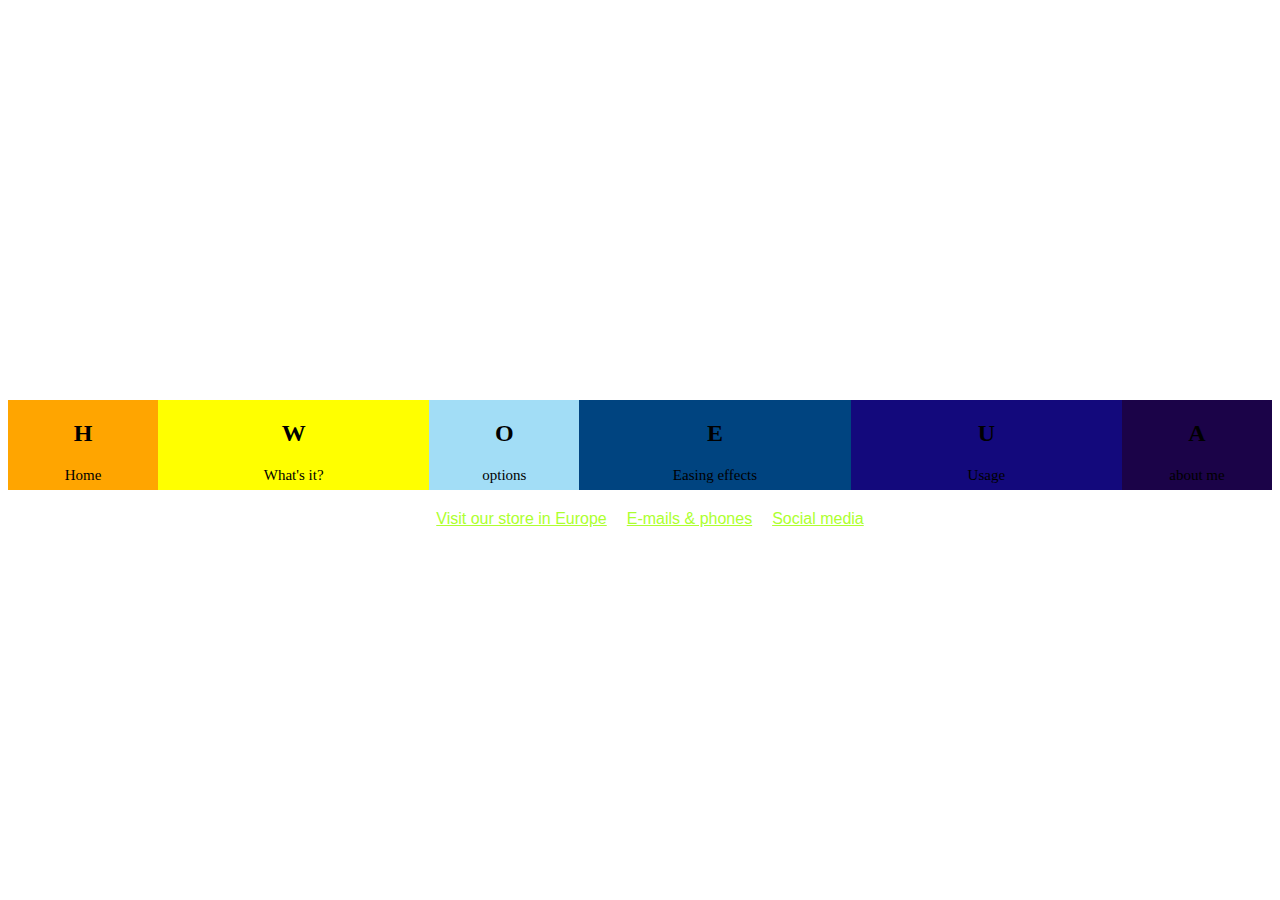
<file: act20b/index.html>
<!DOCTYPE html>
<html lang="en">
<head>
    <meta charset="UTF-8">
    <meta name="viewport" content="width=device-width, initial-scale=1.0">
    <title>Document</title>
    <link rel="stylesheet" href="style.css">
</head>
<body>



<div class="contenedor">

<div class="naranja c">
<div class="L"> <h2>H</h2></div>
<div class="P">Home</div>
  
</div>

<div class="amarillo c">

<div class="L"> <h2>W</h2></div>
<div class="P"> <p>What's it?</p></div>


</div>

<div class="azul c">

  <div class="L"> <h2>O</h2> </div>
  <div class="P">options</div>
  

</div>

<div class="azul2 c">
<div class="L"> <h2>E</h2></div>
<div class="P">Easing effects</div>


</div>
<div class=" azul3 c">
  <div class="L"> <h2>U</h2></div>
  <div class="P"> Usage</div>
 
</div>

<div class="azul4 c">
  <div class="L"> <h2>A</h2></div>
  <div class="P"> about me </div>

</div>



</div>


<div class="C2">
  <a href="https://portal.edu.gva.es/iesmisteridelx/">Visit our store in Europe</a> 
  <a href="https://portal.edu.gva.es/iesmisteridelx/">E-mails & phones</a>
  <a href="https://portal.edu.gva.es/iesmisteridelx/">Social media</a>

</div>
    
</body>
</html>
</file>
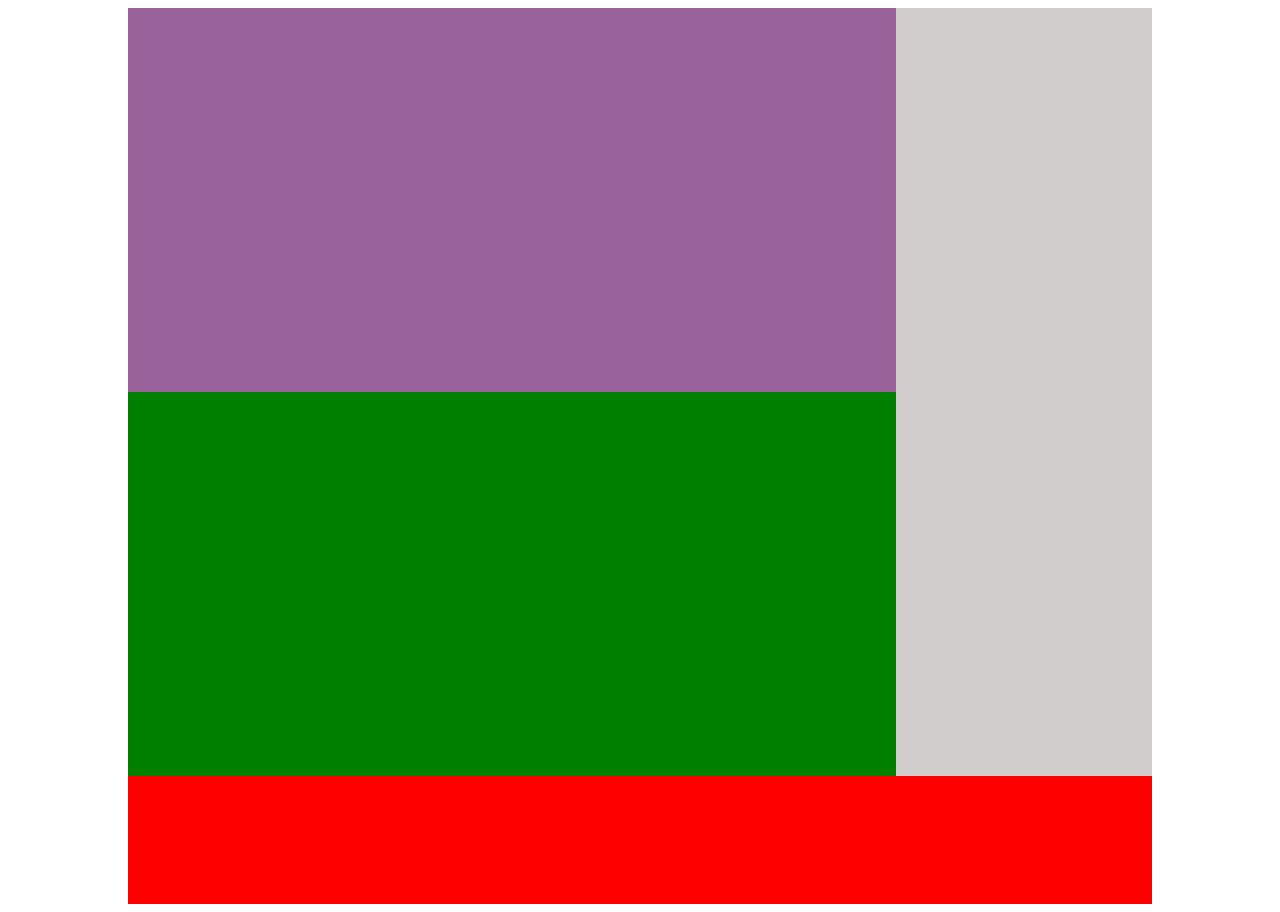
<file: act21/index.html>
<!DOCTYPE html>
<html lang="en">
<head>
    <meta charset="UTF-8">
    <meta name="viewport" content="width=device-width, initial-scale=1.0">
    <title>Document</title>
    <link rel="stylesheet" href="style.css">
</head>
<body>


    <div class="a">
<div class="cuadro1"></div>
<div class="cuadro2"></div>
<footer></footer>
    </div>


    
</body>
</html>
</file>
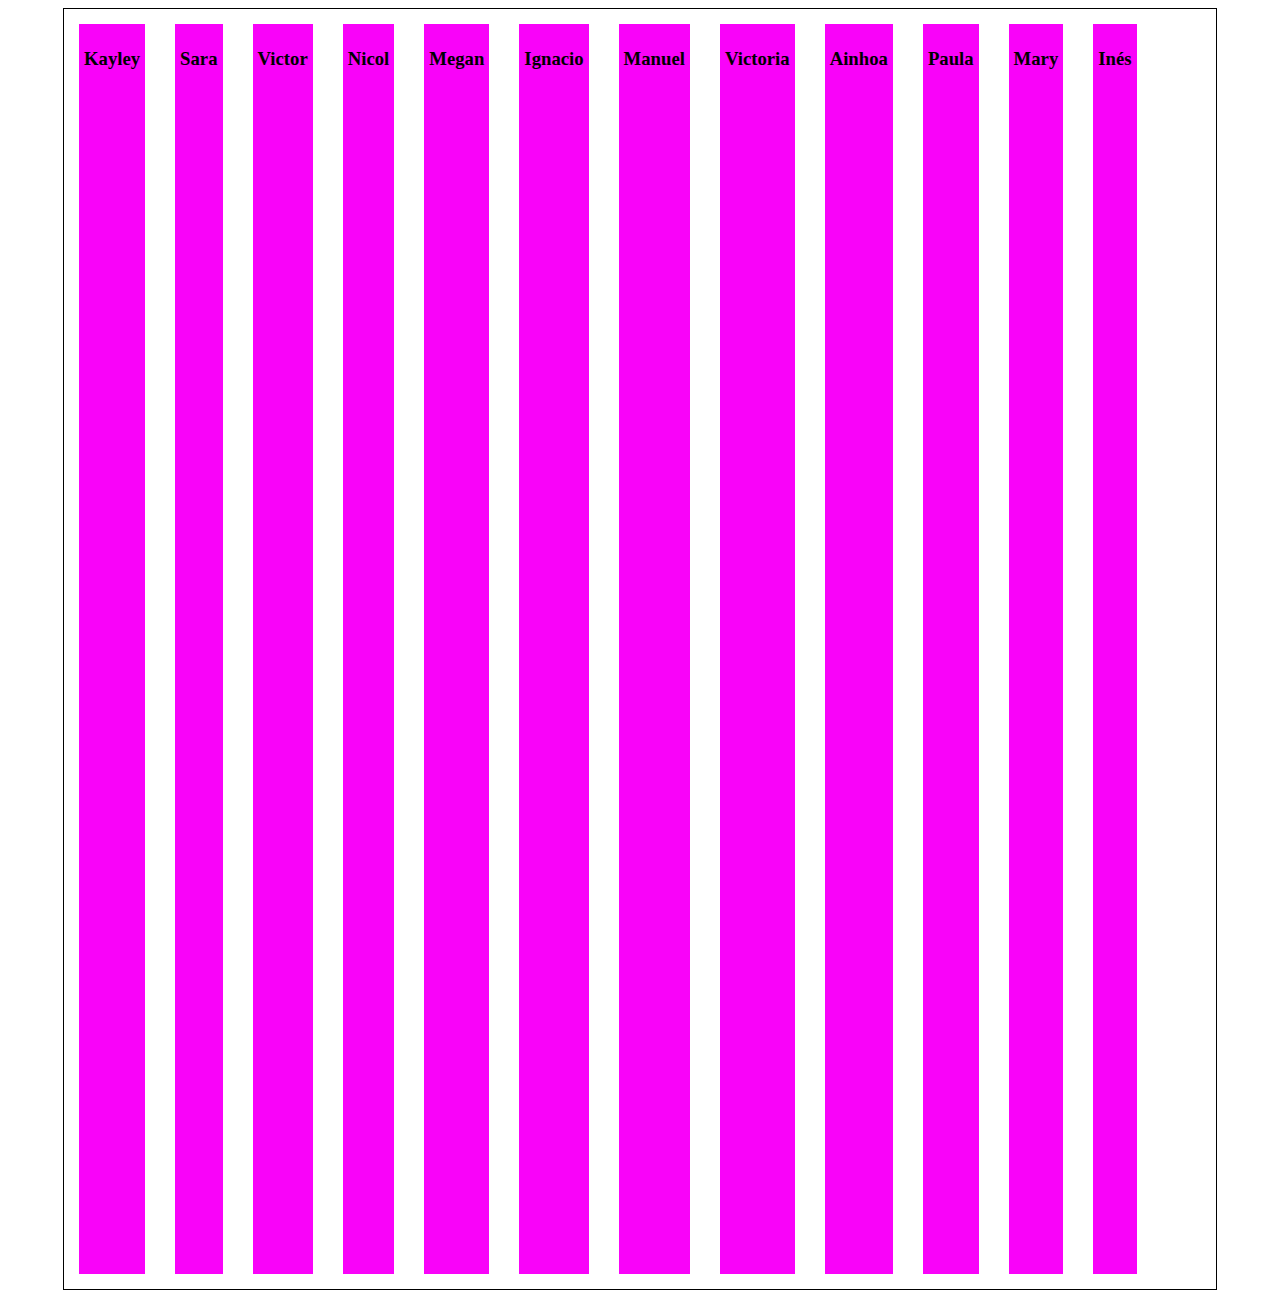
<file: act22/index.html>
<!DOCTYPE html>
<html lang="en">
<head>
    <meta charset="UTF-8">
    <meta name="viewport" content="width=, initial-scale=1.0">
    <title>Document</title>
    <link rel="stylesheet" href="style.css">
</head>
<body>
    

    <div class="box">
<div class="nombres"><h3>Kayley</h3></div>
<div class="nombres"><h3>Sara</h3></div>
<div class="nombres"><h3>Victor</h3></div>
<div class="nombres"><h3>Nicol</h3></div>
<div class="nombres"><h3>Megan</h3></div>
<div class="nombres"><h3>Ignacio</h3></div>
<div class="nombres"><h3>Manuel</h3></div>
<div class="nombres"><h3>Victoria</h3></div>
<div class="nombres"><h3>Ainhoa</h3></div>
<div class="nombres"><h3>Paula</h3></div>
<div class="nombres"><h3>Mary</h3></div>
<div class="nombres"><h3>Inés</h3></div>
</div>







</body>
</html>
</file>
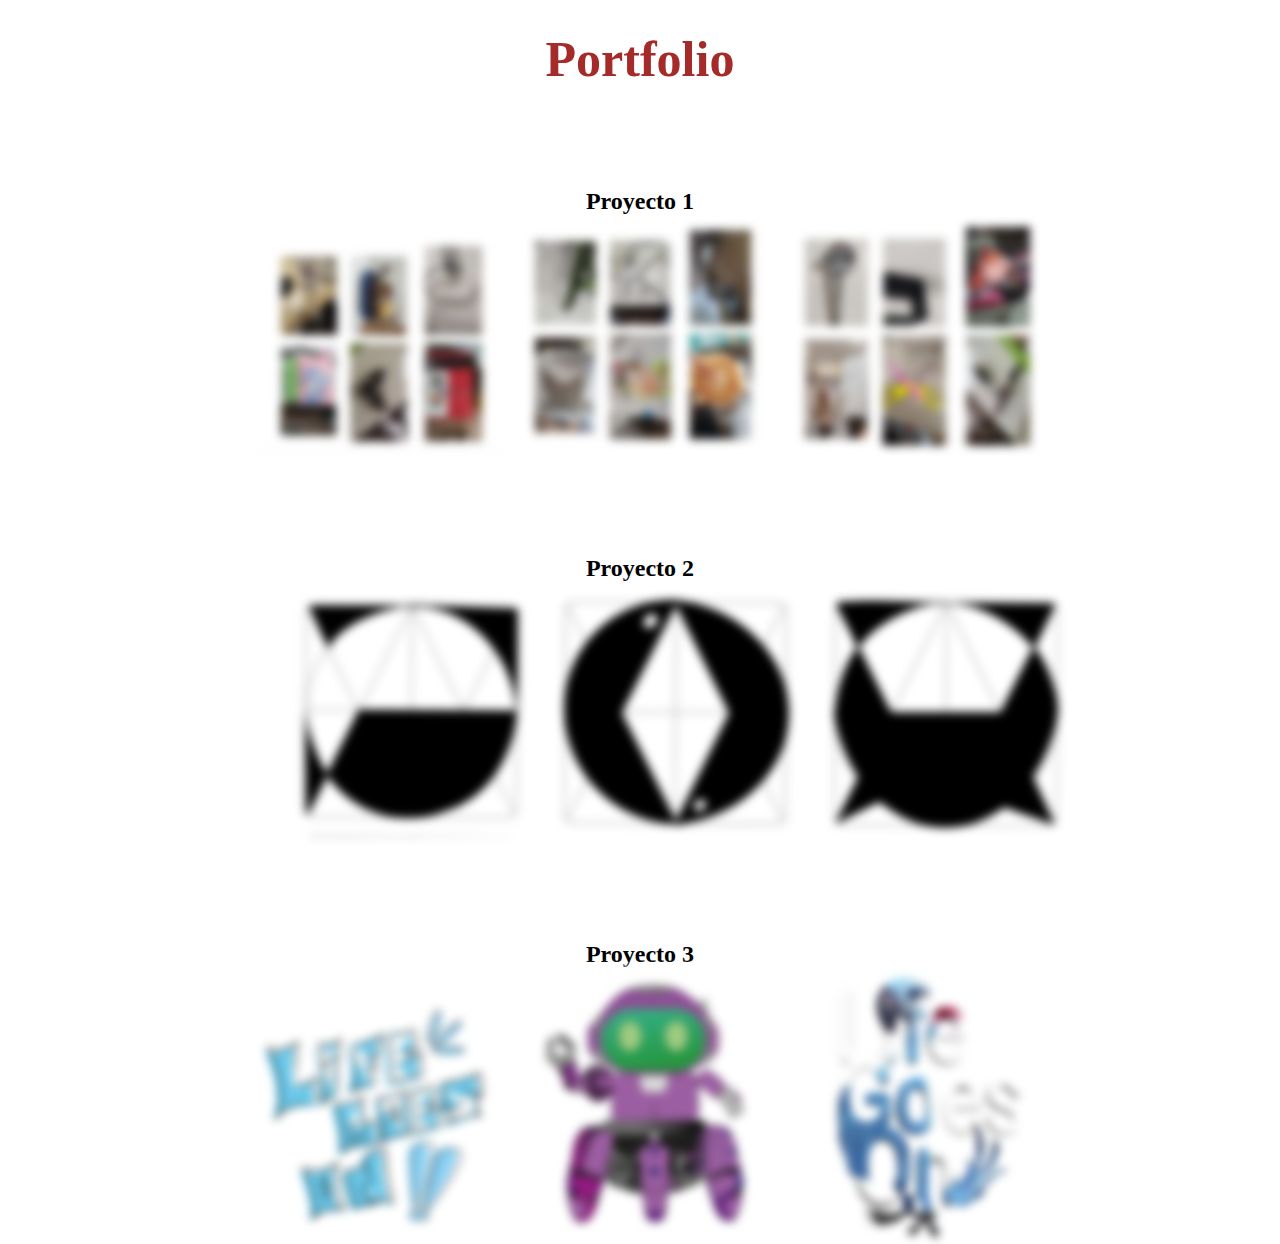
<file: act23/index.html>
<!DOCTYPE html>
<html lang="en">
<head>
    <meta charset="UTF-8">
    <meta name="viewport" content="width=device-width, initial-scale=1.0">
    <title>Document</title>
    <link rel="stylesheet" href="style.css">
</head>
<body>
   <section class="cotenedor">
<h1>Portfolio</h1>
<h3>Proyecto 1 </h3>

<section class="img1">

<img src="img1/Captura de pantalla 1.png" alt="img2" width="250px">
<img src="img1/Captura de pantalla 3.png" alt="img1" width="250px">
<img src="img1/Captura de pantalla 5.png" alt="img1" width="250px">
</section>


<h3>Proyecto 2</h3>

<section class="img2">

<img src="img2/Captura de pantalla 3.png" alt="img2" width="250px">
<img src="img2/Captura de pantalla .png" alt="img1" width="250px">
<img src="img2/Captura de pantalla 2.png" alt="img1" width="250px">
</section>

<h3>Proyecto 3</h3>

<section class="img3">
<img src="img3/Captura de pantalla.png" alt="img2" width="250px">
<img src="img3/Captura de pantalla 2.png" alt="img1" width="250px">
<img src="img3/Captura de pantalla 3.png" alt="img1" width="250px">


</section>


</section> 
</body>
</html>
</file>
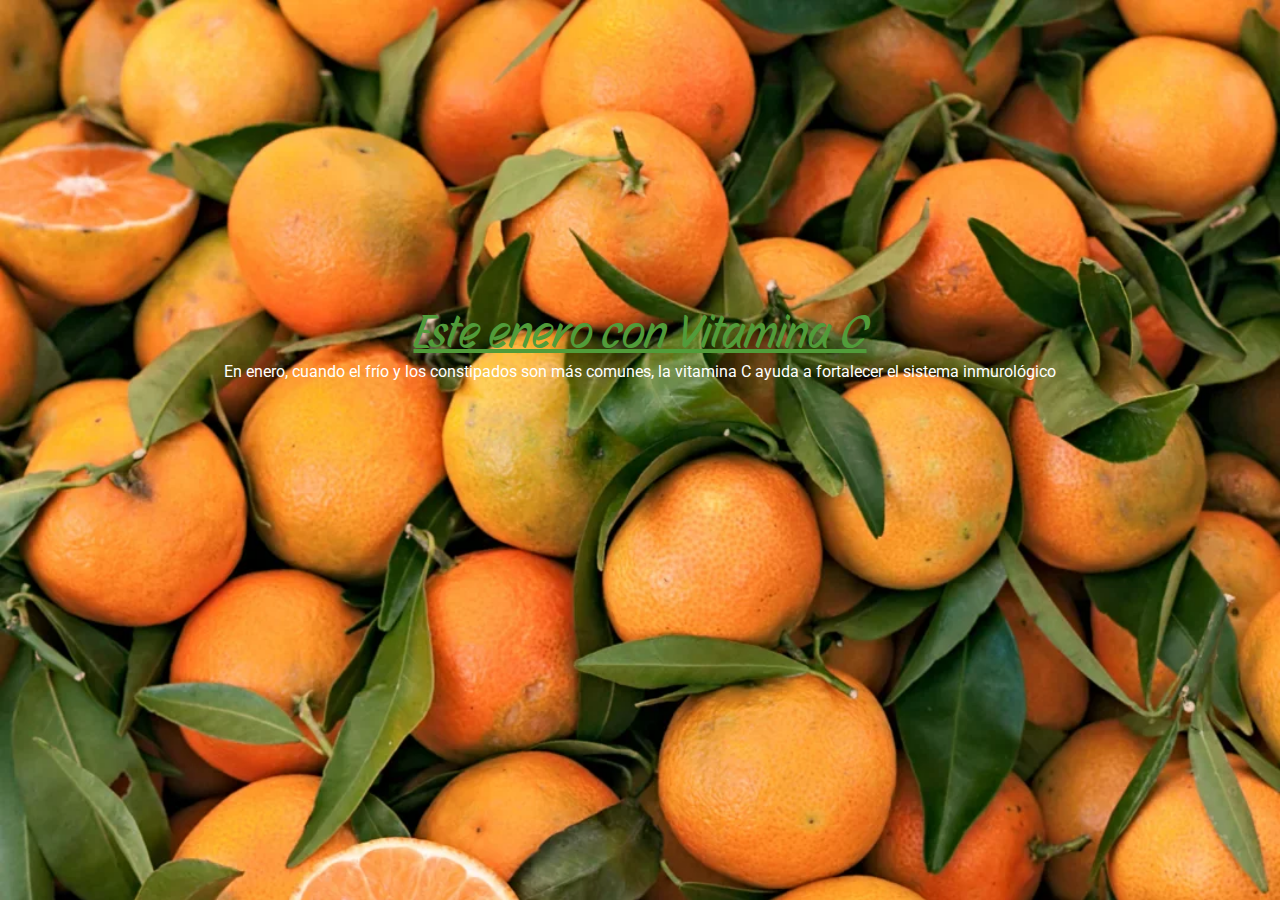
<file: act25/index.html>
<!DOCTYPE html>
<html lang="en">
<head>
    <meta charset="UTF-8">
    <meta name="viewport" content="width=device-width, initial-scale=1.0">
    <title>Document</title>
    <link rel="stylesheet" href="style.css">
    <link rel="preconnect" href="https://fonts.googleapis.com">
<link rel="preconnect" href="https://fonts.gstatic.com" crossorigin>
<link href="https://fonts.googleapis.com/css2?family=Roboto:ital,wght@0,100..900;1,100..900&family=Story+Script&display=swap" rel="stylesheet">

</head>
<body>

    <header>

        
<a href="citricos.html">Este enero con Vitamina C</a> 
<p>En enero, cuando el frío y los constipados son más comunes, la vitamina C ayuda a fortalecer el sistema inmurológico </p>


</header>





</body>
</html>
</file>
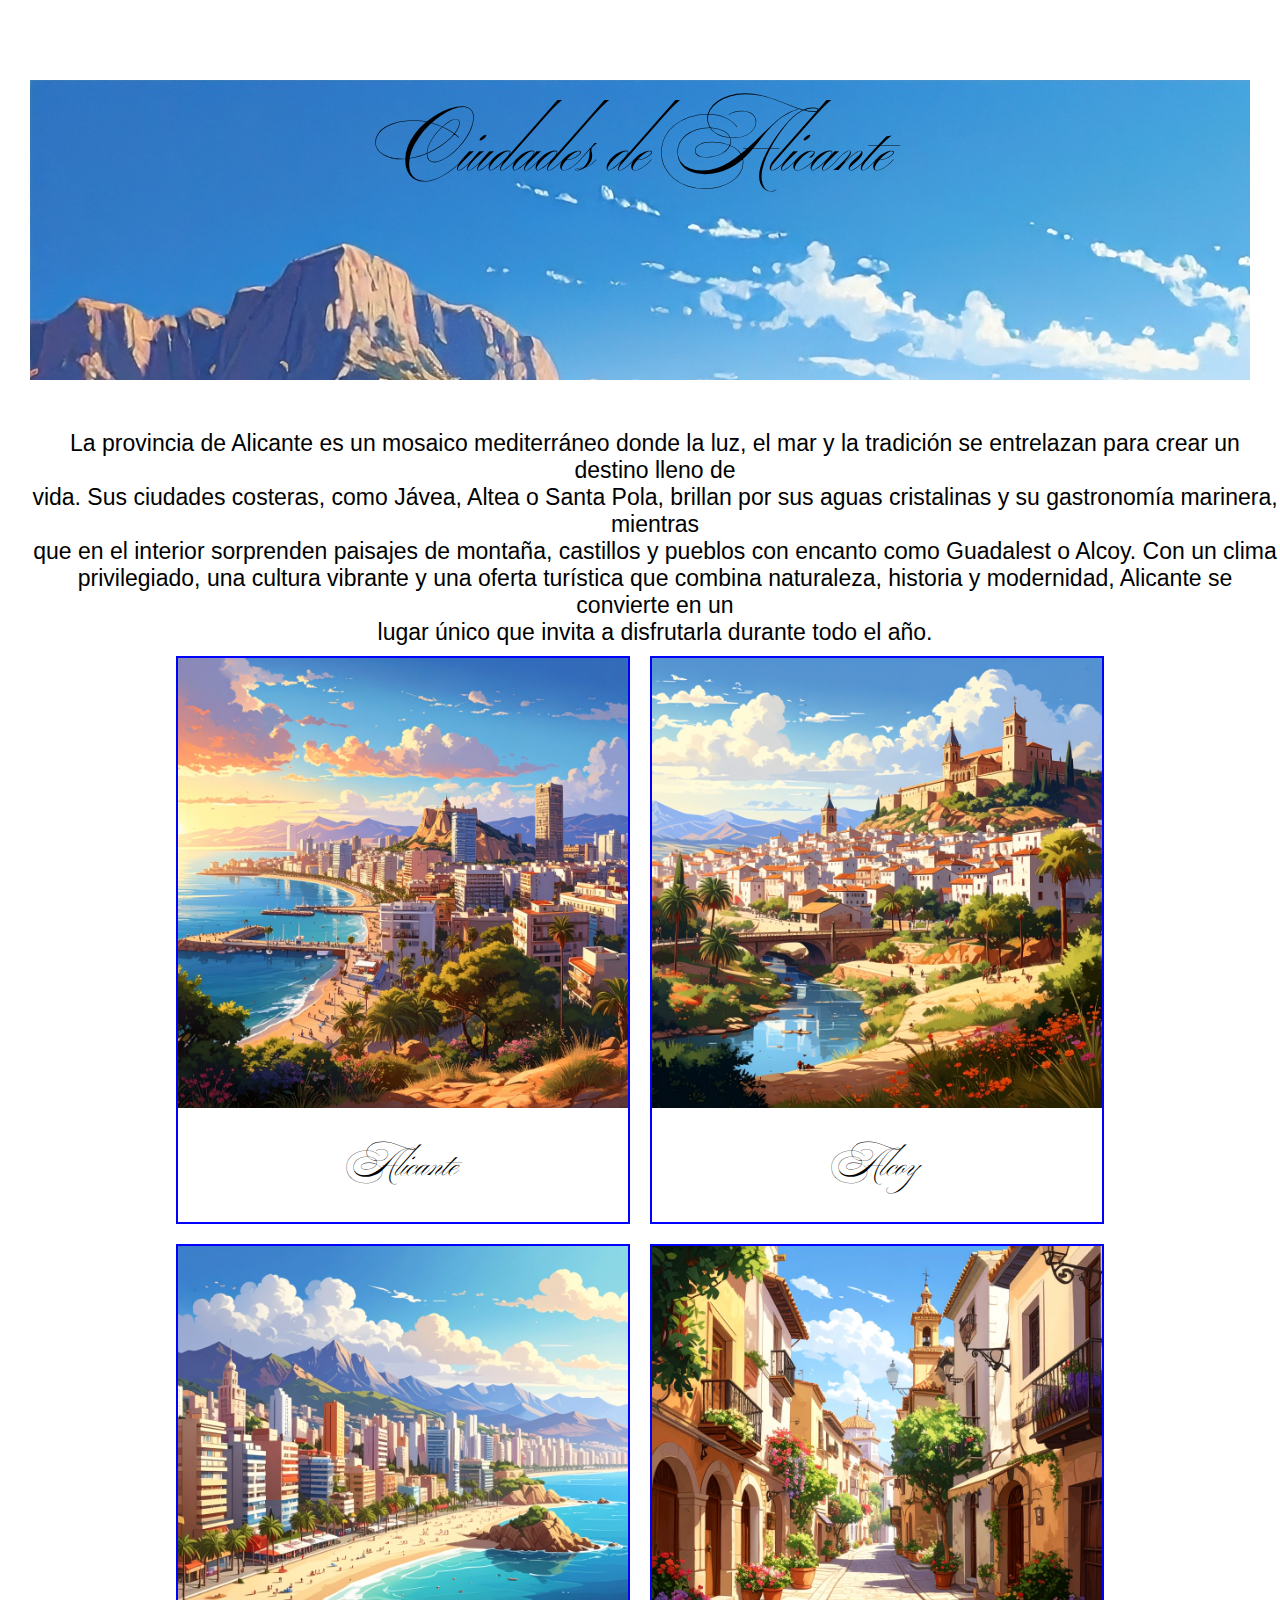
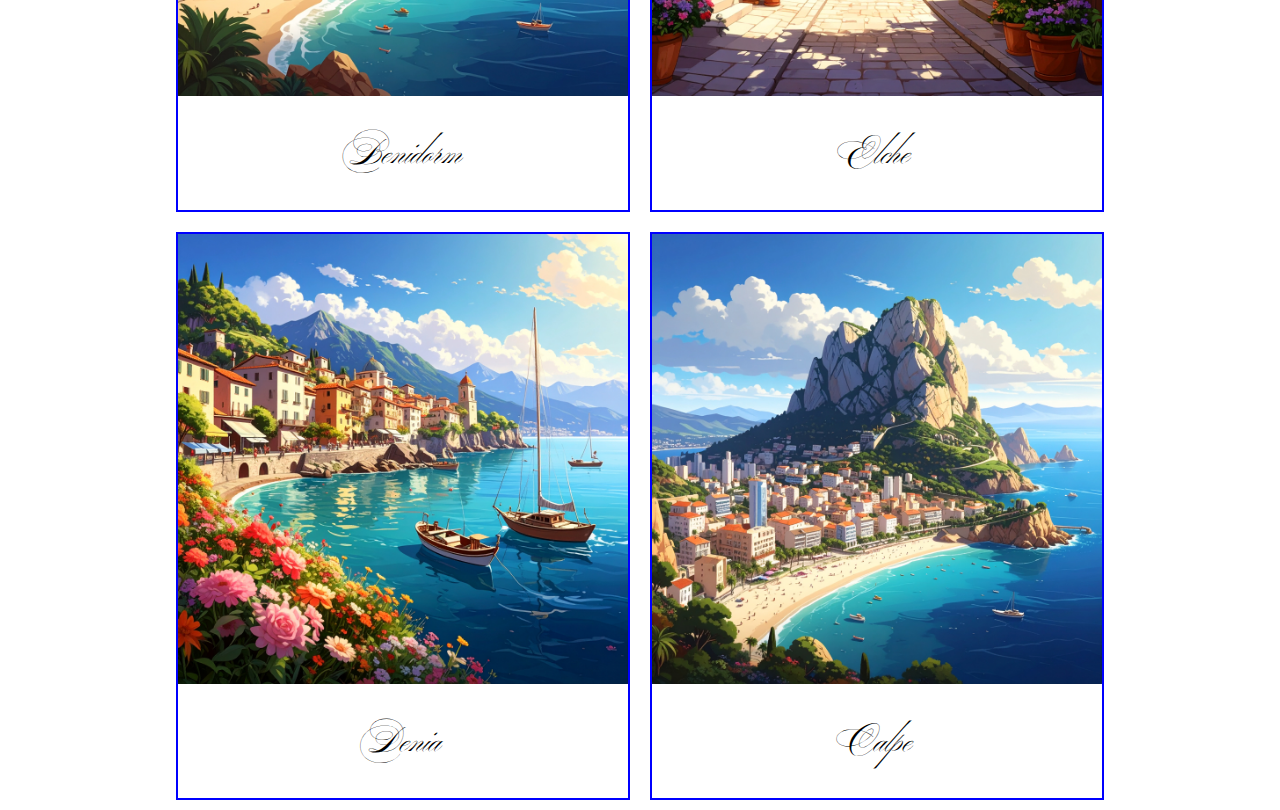
<file: act26/index.html>
<!DOCTYPE html>
<html lang="en">
<head>
    <meta charset="UTF-8">
    <meta name="viewport" content="width=device-width, initial-scale=1.0">
    <title>Document</title>
    <link rel="stylesheet" href="style.css">
    <link rel="preconnect" href="https://fonts.googleapis.com">
<link rel="preconnect" href="https://fonts.gstatic.com" crossorigin>
<link href="https://fonts.googleapis.com/css2?family=Ballet:opsz@16..72&display=swap" rel="stylesheet">

</head>
<body>

    <header> <h4>Ciudades de Alicante</h4></header>


<p class="texto">La provincia de Alicante es un mosaico mediterráneo donde la luz, el mar y la tradición se entrelazan para crear un destino lleno de <br> vida. 
 Sus ciudades costeras, como Jávea, Altea o Santa Pola, brillan por sus aguas cristalinas y su gastronomía marinera, mientras <br> que en el interior 
sorprenden paisajes de montaña, castillos y pueblos con encanto como Guadalest o Alcoy. Con un clima <br> privilegiado, una cultura vibrante y una oferta
 turística que combina naturaleza, historia y modernidad, Alicante se convierte en un <br>lugar único que invita a disfrutarla durante todo el año.</p>


<section class="cuadro">

    <div class="Alicante">
        <a href="ciudad.html"><img src="img/Alicante.jpg" alt="Alicante" width="450"></a>
        <p>Alicante</p>
    </div>


    <div class="Alcoy">
        <a href="ciudad.html"><img src="img/Alcoy.jpg" alt="Alcoy" width="450px"></a>
        <p>Alcoy</p>
    </div>


    <div class="Benidorm">
        <a href="ciudad.html"><img src="img/Benidorm.jpg" alt="Benidorm" width="450px"></a>
        <p>Benidorm</p>

    </div>

    <div class="Elche">
       <a href="ciudad.html"> <img src="img/Elche.jpg" alt="Elche" width="450px"></a>
        <p>Elche</p>

    </div>

    <div class="Denia">
       <a href="ciudad.html"><img src="img/Denia.jpg" alt="Denia" width="450px"></a> 
        <p>Denia</p>
    </div>

    <div class="Calpe">
       <a href="c"> <img src="img/Calpe.jpg" alt="Calpe" width="450px"></a>
        <p>Calpe</p>
    </div>


 </section>












    
</body>
</html>
</file>
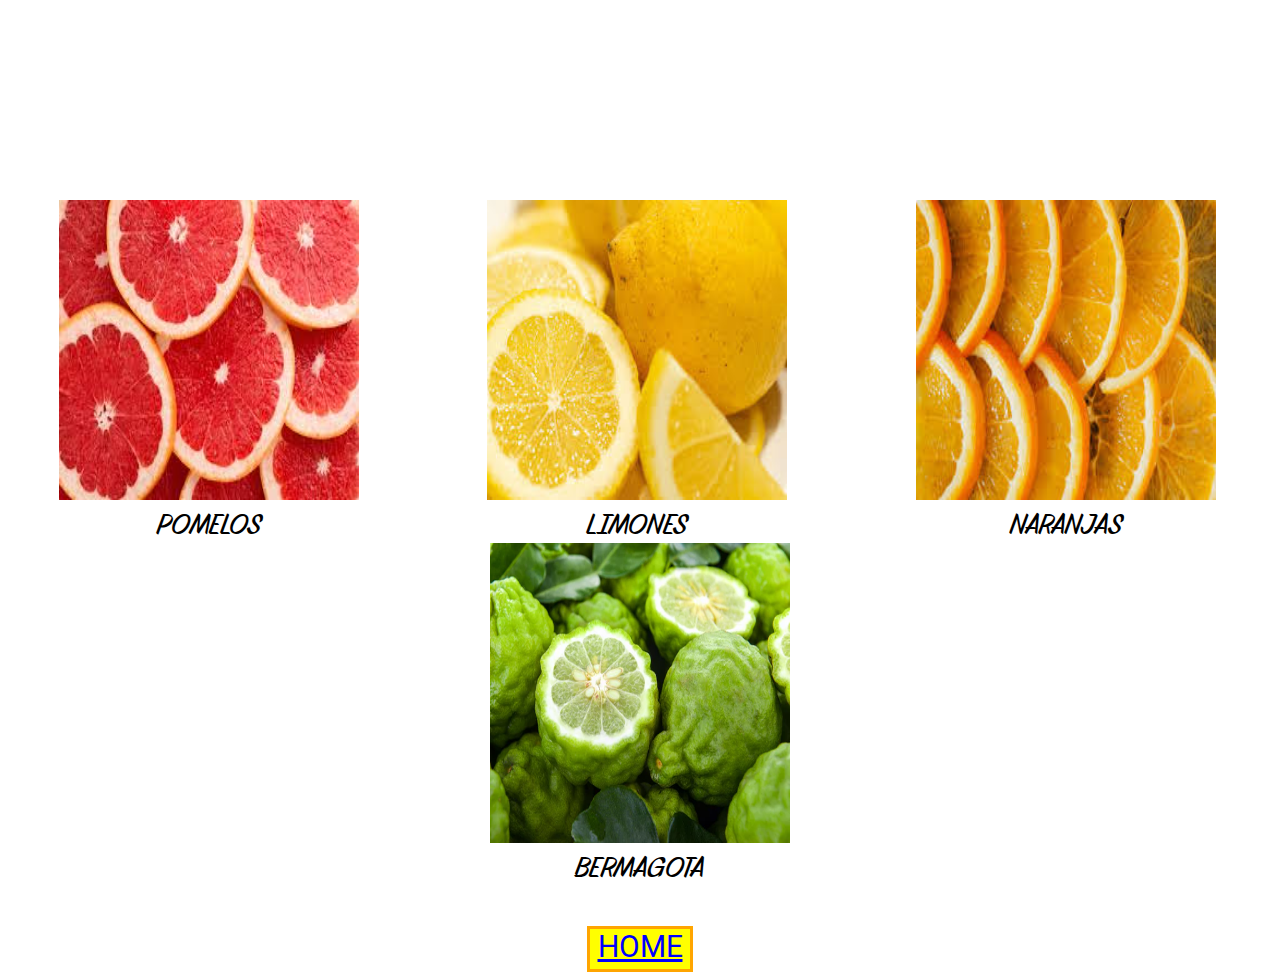
<file: act25/citricos.html>
<!DOCTYPE html>
<html lang="en">
<head>
    <meta charset="UTF-8">
    <meta name="viewport" content="width=device-width, initial-scale=1.0">
    <title>Document</title>
    <link rel="stylesheet" href="style2.css">
   <link rel="preconnect" href="https://fonts.googleapis.com">
<link rel="preconnect" href="https://fonts.gstatic.com" crossorigin>
<link href="https://fonts.googleapis.com/css2?family=Roboto:ital,wght@0,100..900;1,100..900&family=Story+Script&display=swap" rel="stylesheet">


</head>
<body>

    <section class="fruta">


<div class="pomelos">
<img src="img/pomelos.jpeg" alt="" width="300px" height="300px" >
<p>POMELOS</p>
</div>



<div class="limones">
<img src="img/limones.jpeg" alt="" width="300px" height="300px">
<p>LIMONES</p>
</div>



<div class="naranjas">
<img src="img/naranjas.jpeg" alt="" width="300px" height="300px" >
<p>NARANJAS</p>
</div>


<div class="bermagota">
<img src="img/bermagota.webp" alt="" width="300px" height="300px">
<p>BERMAGOTA</p>
</div>


</section>


<section class="home"> <a href="index.html">HOME</a></section>









    
</body>
</html>
</file>
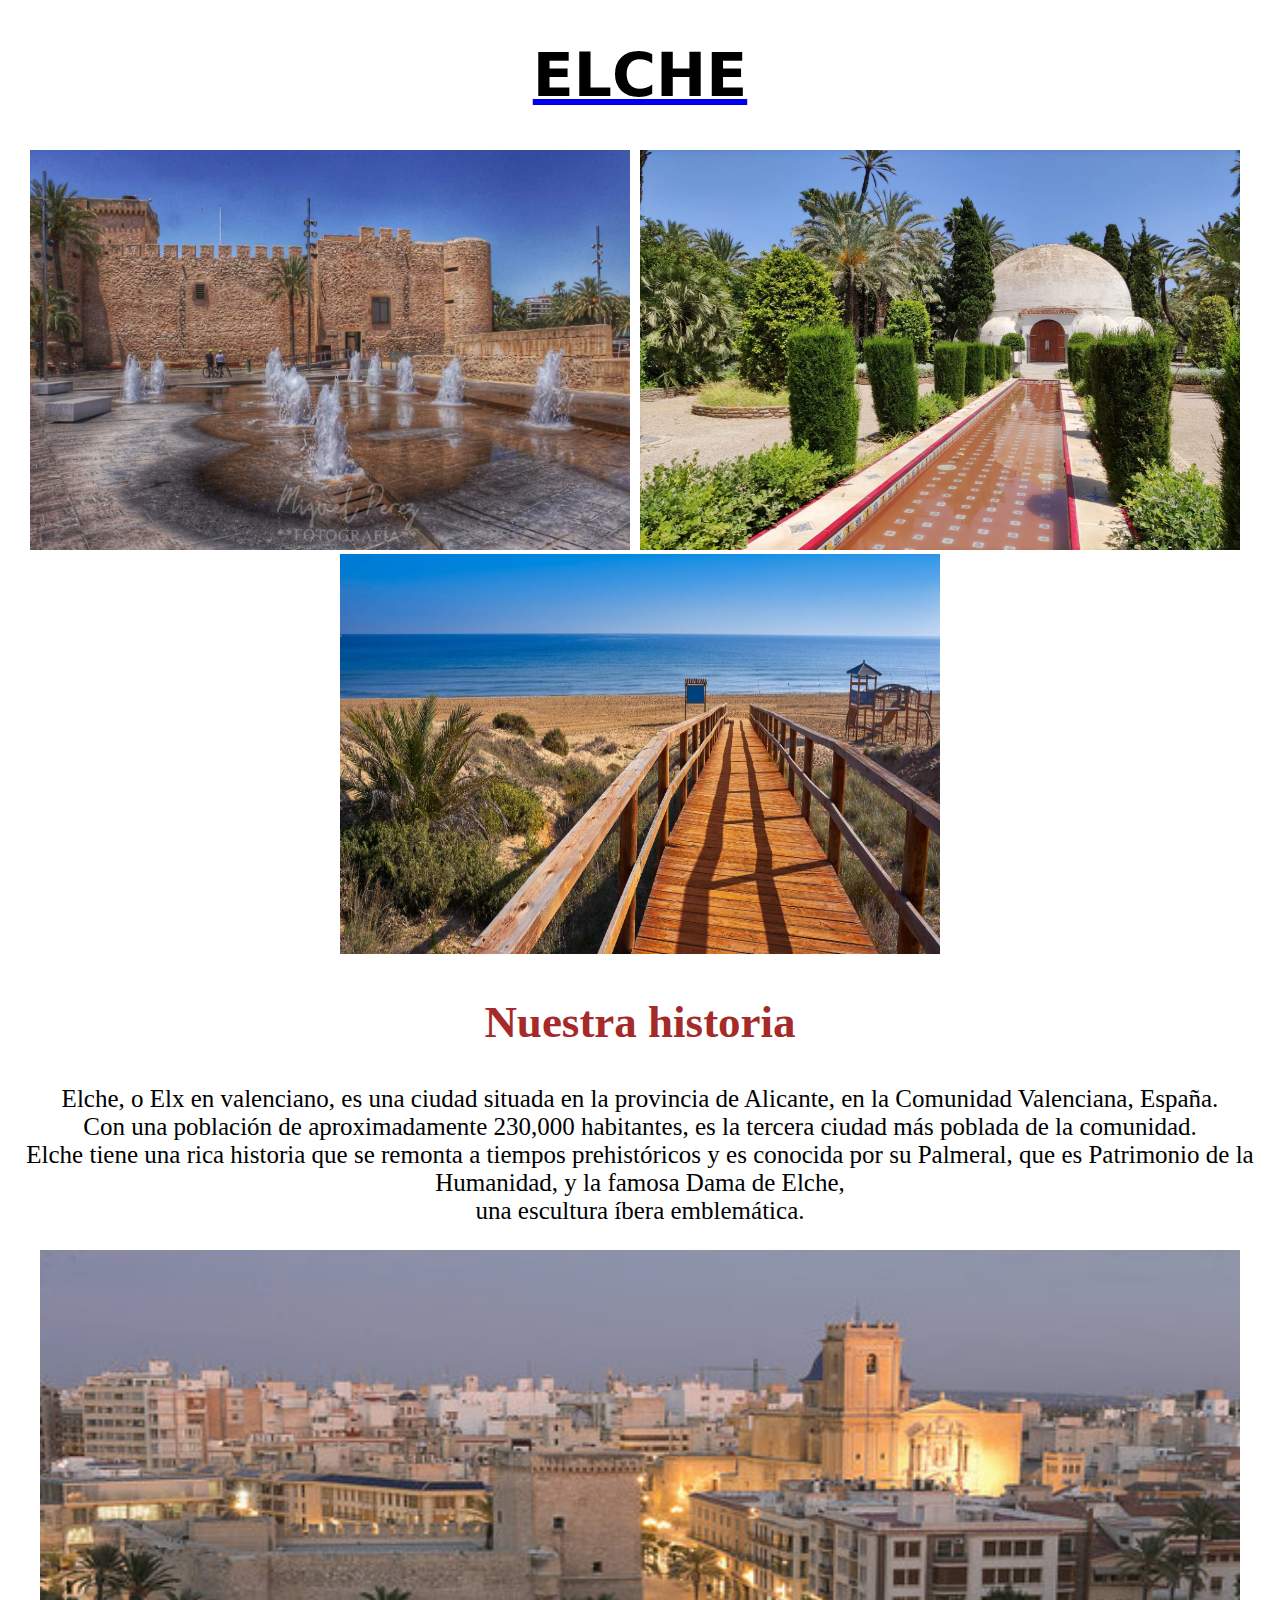
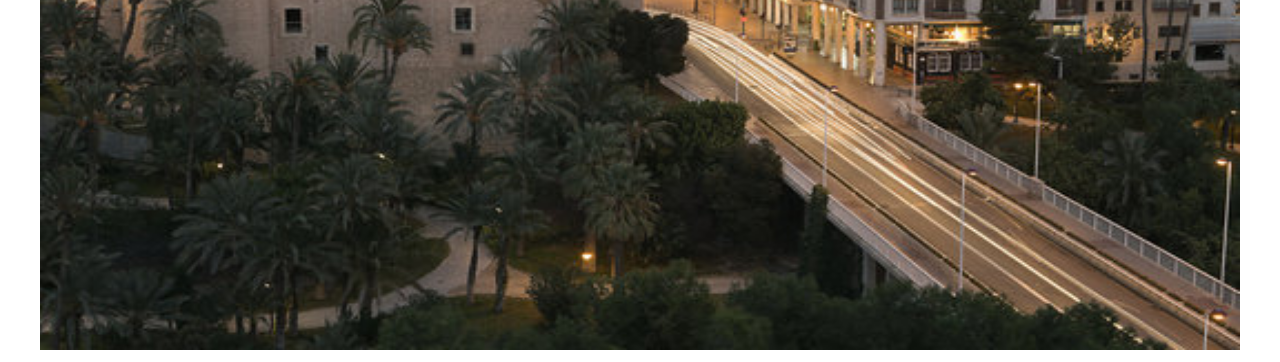
<file: act26/ciudad.html>
<!DOCTYPE html>
<html lang="en">
<head>
    <meta charset="UTF-8">
    <meta name="viewport" content="width=device-width, initial-scale=1.0">
    <title>Document</title>
    <link rel="stylesheet" href="style2.css">
</head>
<body>
    <a href="https://es.wikipedia.org/wiki/Elche"><h1>ELCHE</h1></a>


<section class="elche">

<div class="foto1">
    <a href="https://es.wikipedia.org/wiki/Elche">
<img src="img/elche img/IMG-20190606-WA0004.jpg" alt="foto1" width="600px"></a>
</div>

<div class="foto2">
    <a href="https://es.wikipedia.org/wiki/Elche">
<img src="img/elche img/IMG_20210613_151028-scaled.webp" alt="foto2" width="600px" height="400px"></a>
</div>

<div class="foto3">
    <a href="https://es.wikipedia.org/wiki/Elche">
<img src="img/elche img/Elche-6.jpg" alt="foto3" width="600px" height="400px"></a>
</div>

</section>

<h2>Nuestra historia</h2>

<p>Elche, o Elx en valenciano, es una ciudad situada en la provincia de Alicante, en la Comunidad Valenciana, España. <br> Con una población de aproximadamente 230,000 habitantes, es la tercera ciudad más poblada de la comunidad. <br>Elche tiene una rica historia que se remonta a tiempos prehistóricos y es conocida por su Palmeral, que es Patrimonio de la Humanidad, y la famosa Dama  de Elche, <br> una escultura íbera emblemática. 
</p>


<div class="interactivo">
    <a href="https://www.bing.com/maps/search?mepi=60%7E%7EEmbedded%7ELargeMapLink&ty=18&vdpid=5673087189919989761&v=2&sV=1&qpvt=elche+mapa&FORM=MIRE&q=Elche%2FElx%2C+Alicante%2C+Espa%C3%B1a&ss=id.sid%3A0eeb4dbe-7b3e-fe73-e36b-9e29f397eb7b&mb=38.28791%7E-0.72521%7E38.251091%7E-0.6599&ppois=38.269500732421875_-0.6925550103187561_Elche%2FElx%2C+Alicante%2C+Espa%C3%B1a_%7E&cp=38.269503%7E-0.692555&lvl=14.4&style=r">
<img src="img/elche img/360_F_187956875_nrnObIkNyUQE5G5azmDsda9M7QnsrBXU.jpg" alt="interactivo" width="1200px" height="700px"></a>
</div>





    
</body>
</html>
</file>
<file: act20b/style.css>
.contenedor{
    display: flex;
    flex-direction: row;
    justify-content: center;
   margin-top: 400px;
    

}


.c{
    width: 150px;
    height: 90px;
    
}
.P{
    text-align: center;
font-family: Georgia, 'Times New Roman', Times, serif;
font-size: 15px;
}

.azul{
    background-color: rgb(162, 221, 246);
    width: 150px;
    height: 90px;
    flex-shrink: 15;
}

.amarillo{
    background-color: yellow;
    flex-grow:1 ;
    width: 150px;
    height: 90px;
}
.naranja{
    background-color: orange;
    width: 150px;
    height: 90px;
}
.azul2{
    background-color:rgb(0, 68, 128) ;
    flex-grow: 1;
    width: 150px;
    height: 90px;
}
.azul3{
    background-color: rgb(19, 9, 124);
    flex-grow: 1;
    width: 150px;
    height: 90px;
}
.azul4{
    background-color: rgb(27, 3, 72);
    width: 150px;
    height: 90px;
}


.C2{
    display: flex;
    
    font-family: 'Gill Sans', 'Gill Sans MT', Calibri, 'Trebuchet MS', sans-serif;
    justify-content: center;
}

a{
    color:greenyellow;
    margin-top: 20px;
    margin-left: 20px;
}

a:hover{
    color:red;
}
a:visited{
    color:purple;
}
a:active{
    color:yellow;
}

.L{
    text-align: center;
}
</file>
<file: act21/style.css>
.a {
background-color: rgb(209, 205, 205);
width: 80vw;
height: 70vw;
margin:auto;
}

.cuadro1 {background-color: rgb(154, 98, 154);
width:60vw ;
height: 30vw;
}

.cuadro2 {background-color: green;
height: 30vw;
width: 60vw;
}

footer {background-color: red;
width: 80vw;
height: 10vw;
}
</file>
<file: act22/style.css>
.box {margin: auto;
    display: flex;
border: 1px rgb(0, 0, 0) solid;
width: 90vw;
height: 100vw;}

.nombres {background-color: rgb(249, 3, 249);
margin: 15px;
padding: 5px;
}
</file>
<file: act23/style.css>
* {margin: 0;
  padding: 0;
  box-sizing: border-box;
  font-family: Georgia, 'Times New Roman', Times, serif;
text-align: center;}

h1 {text-align: center;
margin-top: 30px;
font-size: 50px;
color: brown;}

.contenedor {display: flex;
margin-top: 20px;
justify-content: center;
}


.img1 {display: inline;

}

.img2{margin-left: 60px;}

h3 {text-align: center;
margin-top: 100px;
font-size: x-large;
}

img {margin-left: 15px;
filter: blur(5px);}

img:hover {filter: blur(0px);}
</file>
<file: act25/style.css>
*{
    margin: 0 auto;
    text-align: center;
    flex-flow: column;

}

body{
    background-image: url(img/Fondo.webp);
    background-size: cover;
}

a{
    font-size:xxx-large;
    color: rgb(81, 156, 58);
  font-family: "Story Script", sans-serif;
  font-weight: 400;
  font-style: normal;
}

a:hover{
    color: brown;
}


p{
    color: white;
    text-align: center;
    font-size:medium;
  font-family: "Roboto", sans-serif;
  font-optical-sizing: auto;
  font-weight: <weight>;
  font-style: normal;
  font-variation-settings:
    "wdth" 100;

}

header{
    margin-top: 300px;
}
</file>
<file: act26/style.css>
*{
    margin: 0 auto;
}



h4{
    background-image: url(img/Fondo.jpg);
font-size: 80px;
text-align: center;
height: 300px;
margin-top: 80px;
overflow: hidden;
margin-left: 30px;
margin-right: 30px;




  font-family: "Ballet", cursive;
  font-optical-sizing: auto;
  font-weight: 400;
  font-style: normal;
    
}



.texto{
    text-align: center;
    margin-left: 30px;
    font-size: 23px;
    border-top: 20px;
    margin-top: 50px;
    font-family: Arial, Helvetica, sans-serif;
}

.cuadro{
   display: flex;
   flex-flow: row wrap;
   justify-content: center;
}

.cuadro div{
    border: 2px solid blue;
    margin: 10px;
    text-align: center;
    font-size: 35px;
    padding-bottom: 20px;
    font-family: Ballet;
}

.cuadro div:hover{
    border: 2px solid yellow;
    margin: 10px;
    text-align: center;
    font-size: 35px;
    padding-bottom: 20px;
    font-family: Ballet;
    color: orange;
    box-shadow: 10px 10px 8px yellow;
}
</file>
<file: act25/style2.css>
*{
    margin: 0 auto;
}


p{
    font-size: 30px;
    text-align: center; 
  font-family: "Story Script", sans-serif;
  font-weight: 400;
  font-style: normal;
  
}



.fruta{
     display: flex;
    flex-wrap: wrap;
    justify-content: center;
    padding-top: 200px;
 
}

.pomelos{
  
    padding-left: 10px;
    padding-right: 15px;
    
}

.limones{
  
    padding-left: 15px;
    padding-right: 15px;
     
}

.naranjas{
  
    padding-left: 15px;
    padding-right: 15px;
}
  

.bermagota{
  padding-left: 15px;
  padding-right: 15px;
     
}


.home{
    text-align: center;
    background-color: yellow;
    font-size: 30px;
border: 3px orange solid;
width: 100px;
height: 40px;
margin-top: 40px;



  font-family: "Roboto", sans-serif;
  font-optical-sizing: auto;
  font-weight: <weight>;
  font-style: normal;
  font-variation-settings:
    "wdth" 100;

    
}

a{
    color: blue;
}
</file>
<file: act26/style2.css>
h1{
    text-align: center;
    font-family: system-ui, -apple-system, BlinkMacSystemFont, 'Segoe UI', Roboto, Oxygen, Ubuntu, Cantarell, 'Open Sans', 'Helvetica Neue', sans-serif;
    font-size: 60px;
    color: black;
}

h1:hover{
    color: red;
}


section{
     display: flex;
   flex-flow: row wrap;
   justify-content: center;
      
}

h2{
    text-align: center;
    font-size: 45px;
    color: brown;
}

.foto1{
    margin-right: 10px
     
}
.foto1:hover{
    color: yellow;
     box-shadow: 10px 10px 8px rgb(250, 14, 14);
}

.foto2{
    margin-right: 10px;
     
}
.foto2:hover{
     box-shadow: 10px 10px 8px rgb(255, 0, 0);
}

.foto3:hover{
     box-shadow: 10px 10px 8px rgb(255, 0, 0);
}

p{
    font-size: 25px;
    text-align: center;
}

.interactivo{

    text-align: center;
    
}
</file>
